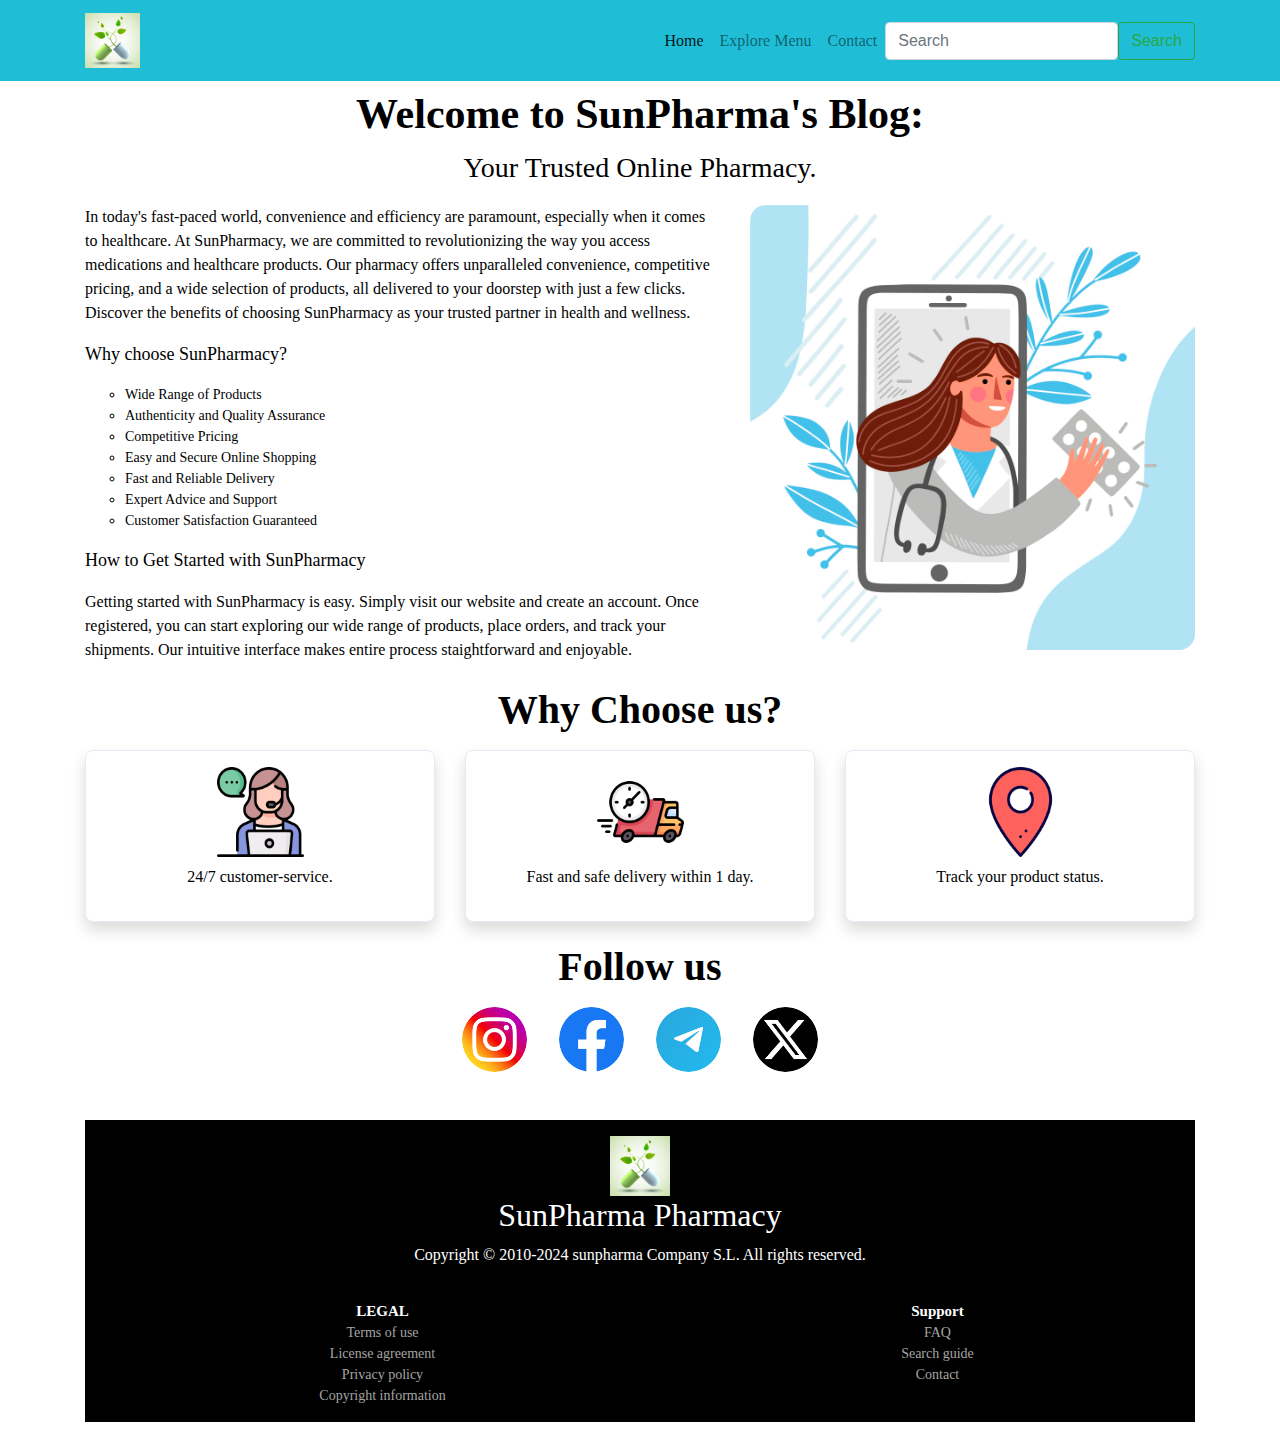
<file: blog.html>
<!DOCTYPE html>
<html lang="en">
<head>
    <meta charset="UTF-8">
    <meta name="viewport" content="width=device-width, initial-scale=1.0">
    <title>Document</title>
    <link rel="stylesheet" href="blog.css">
    <link rel="stylesheet" href="https://stackpath.bootstrapcdn.com/bootstrap/4.5.2/css/bootstrap.min.css" integrity="sha384-JcKb8q3iqJ61gNV9KGb8thSsNjpSL0n8PARn9HuZOnIxN0hoP+VmmDGMN5t9UJ0Z" crossorigin="anonymous">
    <script src="https://code.jquery.com/jquery-3.5.1.slim.min.js" integrity="sha384-DfXdz2htPH0lsSSs5nCTpuj/zy4C+OGpamoFVy38MVBnE+IbbVYUew+OrCXaRkfj" crossorigin="anonymous"></script>
    <script src="https://cdn.jsdelivr.net/npm/popper.js@1.16.1/dist/umd/popper.min.js" integrity="sha384-9/reFTGAW83EW2RDu2S0VKaIzap3H66lZH81PoYlFhbGU+6BZp6G7niu735Sk7lN" crossorigin="anonymous"></script>
    <script src="https://stackpath.bootstrapcdn.com/bootstrap/4.5.2/js/bootstrap.min.js" integrity="sha384-B4gt1jrGC7Jh4AgTPSdUtOBvfO8shuf57BaghqFfPlYxofvL8/KUEfYiJOMMV+rV" crossorigin="anonymous"></script>
</head>
<body>
    <nav class="navbar navbar-expand-lg navbar-light sticky-top">
        <div class="container">
        <a class="navbar-brand" href="#">
          <img src="163800845.jpg" class="nav-logo"/>
        </a>
        <button class="navbar-toggler" type="button" data-toggle="collapse" data-target="#navbarNavAltMarkup" aria-controls="navbarNavAltMarkup" aria-expanded="false" aria-label="Toggle navigation">
          <span class="navbar-toggler-icon"></span>
        </button>
        <div class="collapse navbar-collapse" id="navbarNavAltMarkup">
          <div class="navbar-nav ml-auto">
            <a class="nav-link active" href="index.html" id="navItem1">
              Home
              <span class="sr-only">(current)</span>
            </a>
            <a class="nav-link" href="demo.html">Explore Menu</a>
            <a class="nav-link" href="blog.html">Contact</a>
          </div>
          <form class="d-flex justify-content-end">
            <input class="form-control me-2" type="search" placeholder="Search" aria-label="Search">
            <button class="btn btn-outline-success" type="submit">Search</button>
          </form>
        </div>
      </div>
      </nav>
    
    <div id="blog">
        <div class="container">
            <div class="row">
                <div class="col-12">
                    <h1 class="blog-heading text-center mb-2 mt-2">Welcome to SunPharma's Blog:</h1>
                    <p class="blog-quote text-center">Your Trusted Online Pharmacy.</p>
                </div>
                <div class=" col-12 col-md-5 order-1 order-md-2">
                    <img  class="blog-image w-100" src="3766185.jpg"/>
                </div>
                <div class="blog-text-conatainer col-12 col-md-7 order-2 order-md-1">
                    <p class="blog-para">In today's fast-paced world, convenience and efficiency are paramount, especially when it comes to healthcare. At SunPharmacy, we are committed to revolutionizing the way you access medications and healthcare products. Our pharmacy offers unparalleled convenience, competitive pricing, and a wide selection of products, all delivered to your doorstep with just a few clicks. Discover the benefits of choosing SunPharmacy as your trusted partner in health and wellness.</p>
                    <p class="blog-para-ques">Why choose SunPharmacy?</p>
                    <ul class="blog-list">
                        <li class="blog-list-items">Wide Range of Products</li>
                        <li class="blog-list-items">Authenticity and Quality Assurance</li>
                        <li class="blog-list-items">Competitive Pricing</li>
                        <li class="blog-list-items">Easy and Secure Online Shopping</li>
                        <li class="blog-list-items">Fast and Reliable Delivery</li>
                        <li class="blog-list-items">Expert Advice and Support</li>
                        <li class="blog-list-items">Customer Satisfaction Guaranteed</li>
                    </ul>
                    <p class="blog-para-ques">How to Get Started with SunPharmacy</p>
                    <p class="blog-para">Getting started with SunPharmacy is easy. Simply visit our website and create an account. Once registered, you can start exploring our wide range of products, place orders, and track your shipments. Our intuitive interface makes entire process staightforward and enjoyable.</p>
                </div>
            </div>
        </div>
    </div>

    <div id="contact">
        <div class="container">
            <div class="row">
                <div class="col-12">
                    <h1 class="contact-heading text-center mt-2 mb-3">Why Choose us?</h1>
                </div>
                <div class="col-12 col-md-4">
                    <div class="shadow wcu-card p-3 mb-3">
                        <img class="wcu-image" src="customer-service_2706962.png"/>
                        <p class="wcu-para pt-2">24/7 customer-service.</p>
                    </div>
                </div>
                <div class="col-12 col-md-4">
                    <div class="shadow wcu-card p-3 mb-3">
                        <img class="wcu-image" src="fast-delivery_2203124.png"/>
                        <p class="wcu-para pt-2">Fast and safe delivery within 1 day.</p>
                    </div>
                </div>
                <div class="col-12 col-md-4">
                    <div class="shadow wcu-card p-3 mb-3">
                        <img class="wcu-image" src="placeholder_282114.png"/>
                        <p class="wcu-para pt-2">Track your product status.</p>
                    </div>
                </div>
            </div>

        <div class="container">
            <div class="row">
                <div class="col-12">
                        <h1 class="follow-us-heading text-center">Follow us</h1>
                </div>
                <div class="col-12 social-media d-flex flex-row justify-content-center">
                        <div class="social-media-images">
                            <img  class="social-media-image" src="social_15707749.png"/>
                        </div>
                        <div class="social-media-images">
                            <img  class="social-media-image" src="facebook_5968764.png"/>
                        </div>
                        <div class="social-media-images">
                            <img  class="social-media-image" src="social-media_15789337.png"/>
                        </div>
                        <div class="social-media-images">
                            <img  class="social-media-image" src="twitter-alt-circle_12107562.png"/>
                        </div>
                </div>
            </div>
        </div>

        <div class="footer-section pt-3 mt-5 mb-2">
            <div class="container">
                <div class="row">
                    <div class="col-12 text-center">
                        <img class="footer-img" src="163800845.jpg"/>
                        <h1 class="footer-heading">SunPharma Pharmacy</h1>
                        <p class="footer-para"> Copyright © 2010-2024 sunpharma Company S.L. All rights reserved.</p>
                        <hr/>
                    </div>
                    <div class="col-12 col-md-6 text-center">
                        <ul class="footer-list1">
                            <li class="heading-item">LEGAL</li>
                            <li class="list1">Terms of use</li>
                            <li class="list1">License agreement</li>
                            <li class="list1">Privacy policy</li>
                            <li class="list1">Copyright information</li>
                        </ul>
                    </div>
                    <div class="col-12 col-md-6 text-center">
                        <ul class="footer-list1">
                            <li class="heading-item">Support</li>
                            <li class="list1">FAQ</li>
                            <li class="list1">Search guide</li>
                            <li class="list1">Contact</li>
                        </ul>
                    </div>
                </div>
            </div>
        </div>
</body>
</html>
</file>
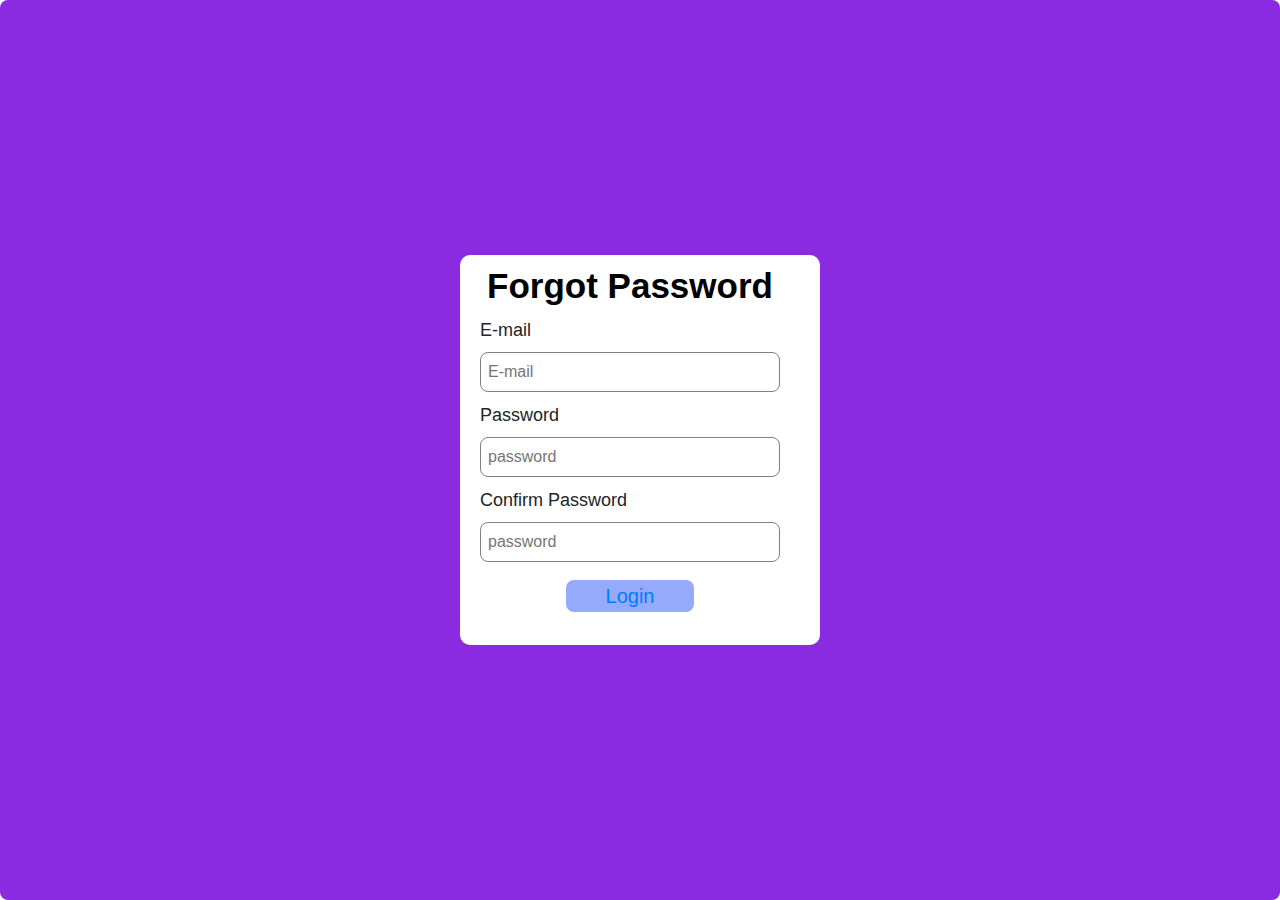
<file: forgot.html>
<!DOCTYPE html>
<html lang="en">
<head>
    <meta charset="UTF-8">
    <meta name="viewport" content="width=device-width, initial-scale=1.0">
    <title>Document</title>
    <link rel="stylesheet" href="signup.css">
    <link rel="stylesheet" href="https://stackpath.bootstrapcdn.com/bootstrap/4.5.2/css/bootstrap.min.css" integrity="sha384-JcKb8q3iqJ61gNV9KGb8thSsNjpSL0n8PARn9HuZOnIxN0hoP+VmmDGMN5t9UJ0Z" crossorigin="anonymous">
    <script src="https://code.jquery.com/jquery-3.5.1.slim.min.js" integrity="sha384-DfXdz2htPH0lsSSs5nCTpuj/zy4C+OGpamoFVy38MVBnE+IbbVYUew+OrCXaRkfj" crossorigin="anonymous"></script>
    <script src="https://cdn.jsdelivr.net/npm/popper.js@1.16.1/dist/umd/popper.min.js" integrity="sha384-9/reFTGAW83EW2RDu2S0VKaIzap3H66lZH81PoYlFhbGU+6BZp6G7niu735Sk7lN" crossorigin="anonymous"></script>
    <script src="https://stackpath.bootstrapcdn.com/bootstrap/4.5.2/js/bootstrap.min.js" integrity="sha384-B4gt1jrGC7Jh4AgTPSdUtOBvfO8shuf57BaghqFfPlYxofvL8/KUEfYiJOMMV+rV" crossorigin="anonymous"></script>
</head>
<body>
    <div id="login">
        <div class="main">
            <div class="forgot-card">
                <form action="/">
                    <h1 class="sign-log-heading">Forgot Password</h1>
                    <label>E-mail</label>
                    <input type="email" name="email" placeholder="E-mail">
                    <label>Password</label>
                    <input type="password" name="password" placeholder="password">
                    <label> Confirm Password</label>
                    <input type="password" name="password" placeholder="password">
                    <div class="d-flex flex-row justify-content-center">
                        <button class="signup-btn"><a href="index.html">Login</a></button>
                    </div>
                </form>
            </div>
        </div>
    </div>
</body>
</html>
</file>
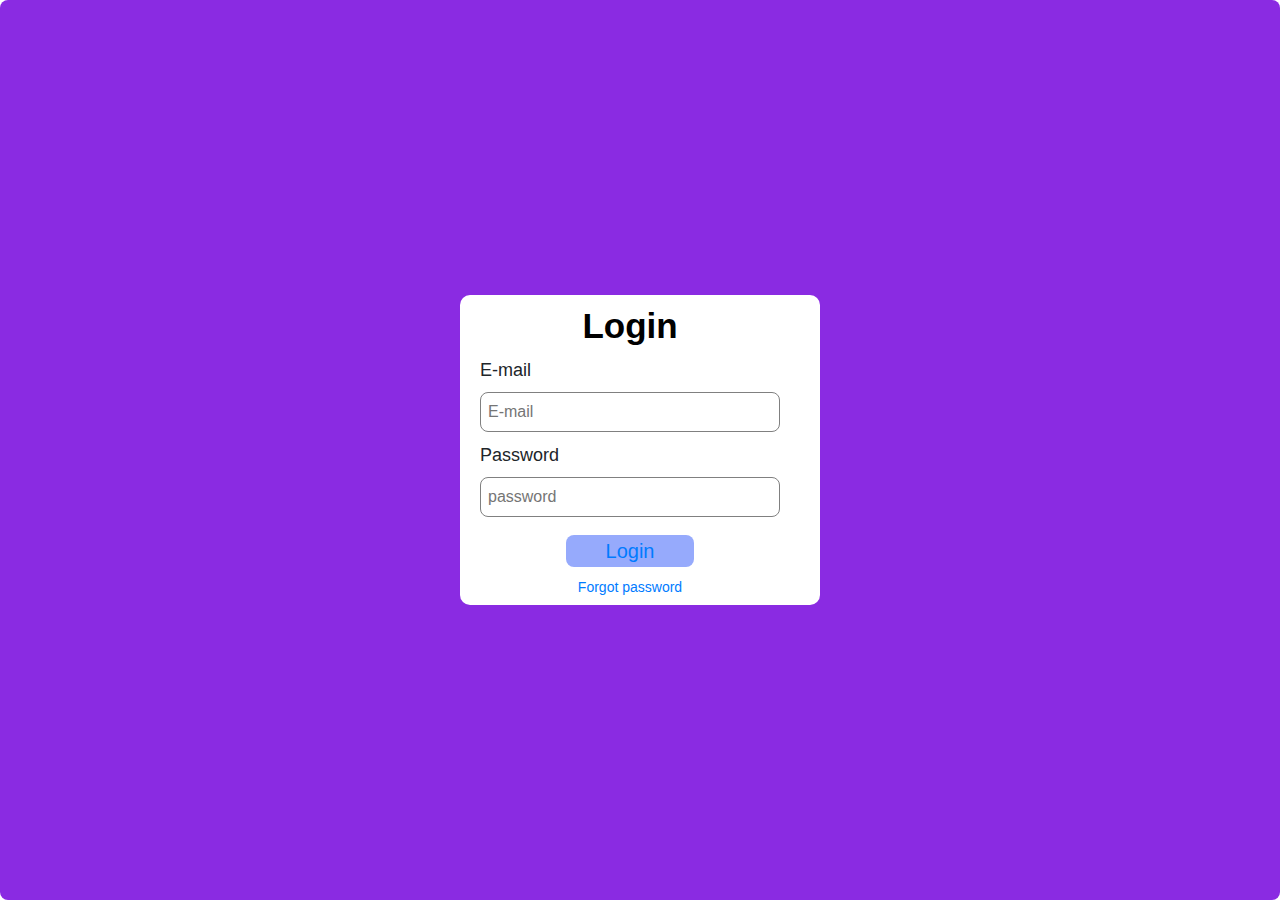
<file: login.html>
<!DOCTYPE html>
<html lang="en">
<head>
    <meta charset="UTF-8">
    <meta name="viewport" content="width=device-width, initial-scale=1.0">
    <title>Document</title>
    <link rel="stylesheet" href="signup.css">
    <link rel="stylesheet" href="https://stackpath.bootstrapcdn.com/bootstrap/4.5.2/css/bootstrap.min.css" integrity="sha384-JcKb8q3iqJ61gNV9KGb8thSsNjpSL0n8PARn9HuZOnIxN0hoP+VmmDGMN5t9UJ0Z" crossorigin="anonymous">
    <script src="https://code.jquery.com/jquery-3.5.1.slim.min.js" integrity="sha384-DfXdz2htPH0lsSSs5nCTpuj/zy4C+OGpamoFVy38MVBnE+IbbVYUew+OrCXaRkfj" crossorigin="anonymous"></script>
    <script src="https://cdn.jsdelivr.net/npm/popper.js@1.16.1/dist/umd/popper.min.js" integrity="sha384-9/reFTGAW83EW2RDu2S0VKaIzap3H66lZH81PoYlFhbGU+6BZp6G7niu735Sk7lN" crossorigin="anonymous"></script>
    <script src="https://stackpath.bootstrapcdn.com/bootstrap/4.5.2/js/bootstrap.min.js" integrity="sha384-B4gt1jrGC7Jh4AgTPSdUtOBvfO8shuf57BaghqFfPlYxofvL8/KUEfYiJOMMV+rV" crossorigin="anonymous"></script>
</head>
<body>
    <div id="login">
        <div class="main">
            <div class="login-card">
                <form action="/">
                    <h1 class="sign-log-heading">Login</h1>
                    <label>E-mail</label>
                    <input type="email" name="email" placeholder="E-mail">
                    <label>Password</label>
                    <input type="password" name="password" placeholder="password">
                    <div class="d-flex flex-row justify-content-center">
                        <button class="signup-btn"><a href="index.html">Login</a></button>
                    </div>
                    <a href="forgot.html" class="forgot-pswd">Forgot password</a>
                </form>
            </div>
        </div>
    </div>
</body>
</html>
</file>
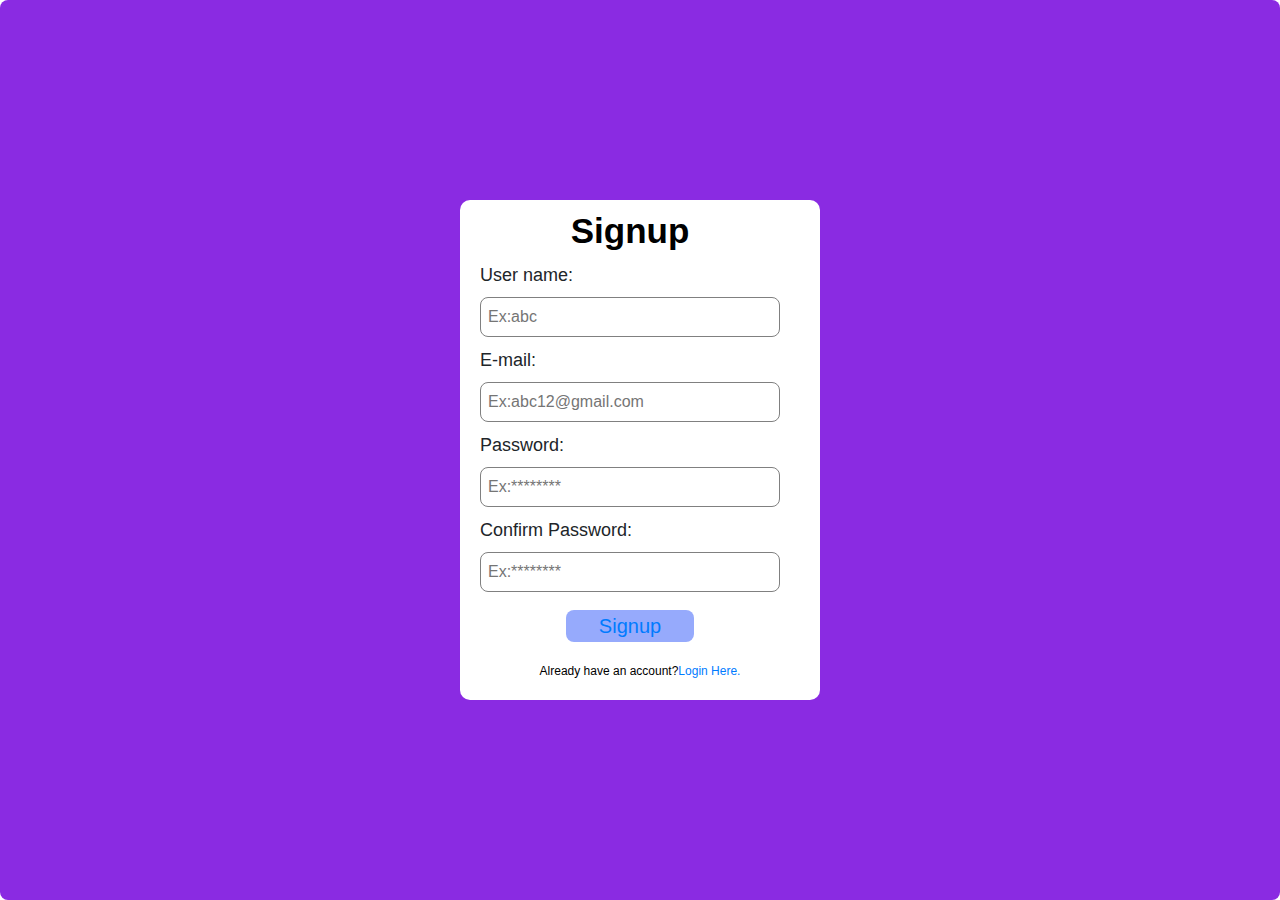
<file: signup.html>
<!DOCTYPE html>
<html lang="en">
<head>
    <meta charset="UTF-8">
    <meta name="viewport" content="width=device-width, initial-scale=1.0">
    <title>Document</title>
    <link rel="stylesheet" href="signup.css">
    <link rel="stylesheet" href="https://stackpath.bootstrapcdn.com/bootstrap/4.5.2/css/bootstrap.min.css" integrity="sha384-JcKb8q3iqJ61gNV9KGb8thSsNjpSL0n8PARn9HuZOnIxN0hoP+VmmDGMN5t9UJ0Z" crossorigin="anonymous">
    <script src="https://code.jquery.com/jquery-3.5.1.slim.min.js" integrity="sha384-DfXdz2htPH0lsSSs5nCTpuj/zy4C+OGpamoFVy38MVBnE+IbbVYUew+OrCXaRkfj" crossorigin="anonymous"></script>
    <script src="https://cdn.jsdelivr.net/npm/popper.js@1.16.1/dist/umd/popper.min.js" integrity="sha384-9/reFTGAW83EW2RDu2S0VKaIzap3H66lZH81PoYlFhbGU+6BZp6G7niu735Sk7lN" crossorigin="anonymous"></script>
    <script src="https://stackpath.bootstrapcdn.com/bootstrap/4.5.2/js/bootstrap.min.js" integrity="sha384-B4gt1jrGC7Jh4AgTPSdUtOBvfO8shuf57BaghqFfPlYxofvL8/KUEfYiJOMMV+rV" crossorigin="anonymous"></script>
</head>
<body>
    <div id="Register">
        <div class="main">
            <div class="signup-card">  
                <form action="/">
                    <h1 class="sign-log-heading">Signup</h1>
                    <label>User name:</label>
                    <input type="text" name="txt" placeholder="Ex:abc">
                    <label>E-mail:</label>
                    <input type="email" name="email" placeholder="Ex:abc12@gmail.com">
                    <label>Password:</label>
                    <input type="password" name="password" placeholder="Ex:********">
                    <label>Confirm Password:</label>
                    <input type="password" name="password" placeholder="Ex:********">
                    <div class="d-flex flex-row justify-content-center">
                        <button class="signup-btn"><a href="index.html">Signup</a></button>
                    </div>
                </form>
                <p class="signup-para">Already have an account?<a href="login.html">Login Here.</a></p>
            </div>
        </div>
    </div>
</body>
</html>
</file>
<file: blog.css>
.navbar{
    background-color: #1FBED6;
}

.nav-logo{
    width: 55px;
    height: 55px;
}

.nav-link{
    color: #323f4b;
    font-family: "Roboto";
}

.blog-image{
    border-radius: 16px;
}
  
.blog-heading {
    font-size: 42px;
    font-weight: 600;
    font-family: Roboto;
    color: black;
}

.blog-quote{
    color: black;
    font-size: 28px;
    font-family: Roboto;
    font-weight:300;
}

.blog-para{
    color: black;
    font-size: 16px;
    font-family: Roboto;
    font-weight:300;
}

.blog-para-ques{
    color: black;
    font-size: 18px;
    font-family: Roboto;
    font-weight:300;
}

.blog-list{
    list-style-type:circle;
}

.blog-list-items{
    color: black;
    font-size: 14px;
    font-family: Roboto;
    font-weight:400;
}

.contact-heading{
    font-size: 40px;
    font-weight: 600;
    font-family: Roboto;
    color: black;
}

.wcu-card {
     background-color: white;
     text-align: center;
     border-radius: 8px;
     border-style: solid;
     border-width: 1px;
     border-color: #e5eaf4;
}

.wcu-image{
    width: 87px;
    height: 90px;
}

.wcu-para{
    font-size: 16px;
    font-family: Roboto;
    font-weight: 300;
    color: black;
}

.follow-us-heading{
    font-size: 40px;
    font-family: Roboto;
    font-weight: 600;
    color: black;
    margin-top: 5px;
}

.social-media{
    gap: 2rem;
    margin-top: 8px;
}

.social-media-images{
    border-radius: 50%;
}

.social-media-image{
    width: 65px;
    border-radius: 50%;
}

 
.footer-section{
    background-color: black;
}
  
.footer-img{
    width: 60px;
}

.footer-heading{
    font-size: 32px;
    font-family: Times New Roman;
    font-weight: 400;
    color: White;
} 
  
.footer-para{
    font-size: 16px;
    font-family: Times New Roman;
    font-weight: 300;
    color: White;
}

.footer-list1{
    list-style-type:none;
}

.heading-item{
    font-size: 15px;
    font-family: Times New Roman;
    color: White;
    font-weight: bold;
}

.list1{
    font-size: 14px;
    font-family: Times New Roman;
    color: #a5a5a3;
}

.list1:hover{
    color: white;
    cursor: pointer;
}
</file>
<file: signup.css>
.main{
   font-family: sans-serif;
   overflow: hidden;
   border-radius: 8px;
   background-color: blueviolet;
   height: 100vh;
   background-size: cover;
   display: flex;
   justify-content: center;
   align-items: center;
}


.signup-card{
    height: 500px;
    width: 360px;
    background-color: white;
    border-radius: 10px;
    margin: auto;
}

.login-card{
    height: 310px;
    width: 360px;
    background-color: white;
    border-radius: 10px;
    margin: auto;
}

.sign-log-heading{
    color: black;
    font-size: 35px;
    display: flex;
    justify-content: center;
    font-weight: bold;
    cursor: pointer;
    transition: .5s ease-in-out;
    margin-bottom: 10px;
    margin-top: 10px;
}

.signup-btn{
    height: 32px;
    width: 128px;
    transition: .1s ease-in;
    background-color: #96AAFC;
    color: white;
    justify-content: center;
    border-width: 0px;
    border-radius: 8px;
    font-size: 20px;
    font-weight: 400;
    margin-top: 18px;
    margin-bottom: 10px;
}

.signup-btn:hover{
    background-color: #df9bec;
}

form{
    margin-left: 20px;
    width: 300px;
}

form label{
    display: flex;
    margin-top: 10px;
    font-size: 18px;
}

form input{
    width: 100%;
    padding: 7px;
    border: none;
    border: 1px solid gray;
    border-radius: 8px;
}

.signup-para{
    font-size: 12px;
    font-weight:300 ;
    color: black;
    text-align: center;
    padding-top: 10px;
}

.forgot-pswd{
    font-size: 14px;
    font-weight:300 ;
    display: flex;
    justify-content: center;
}




.forgot-card{
    height: 390px;
    width: 360px;
    background-color: white;
    border-radius: 10px;
    margin: auto;
}
</file>
